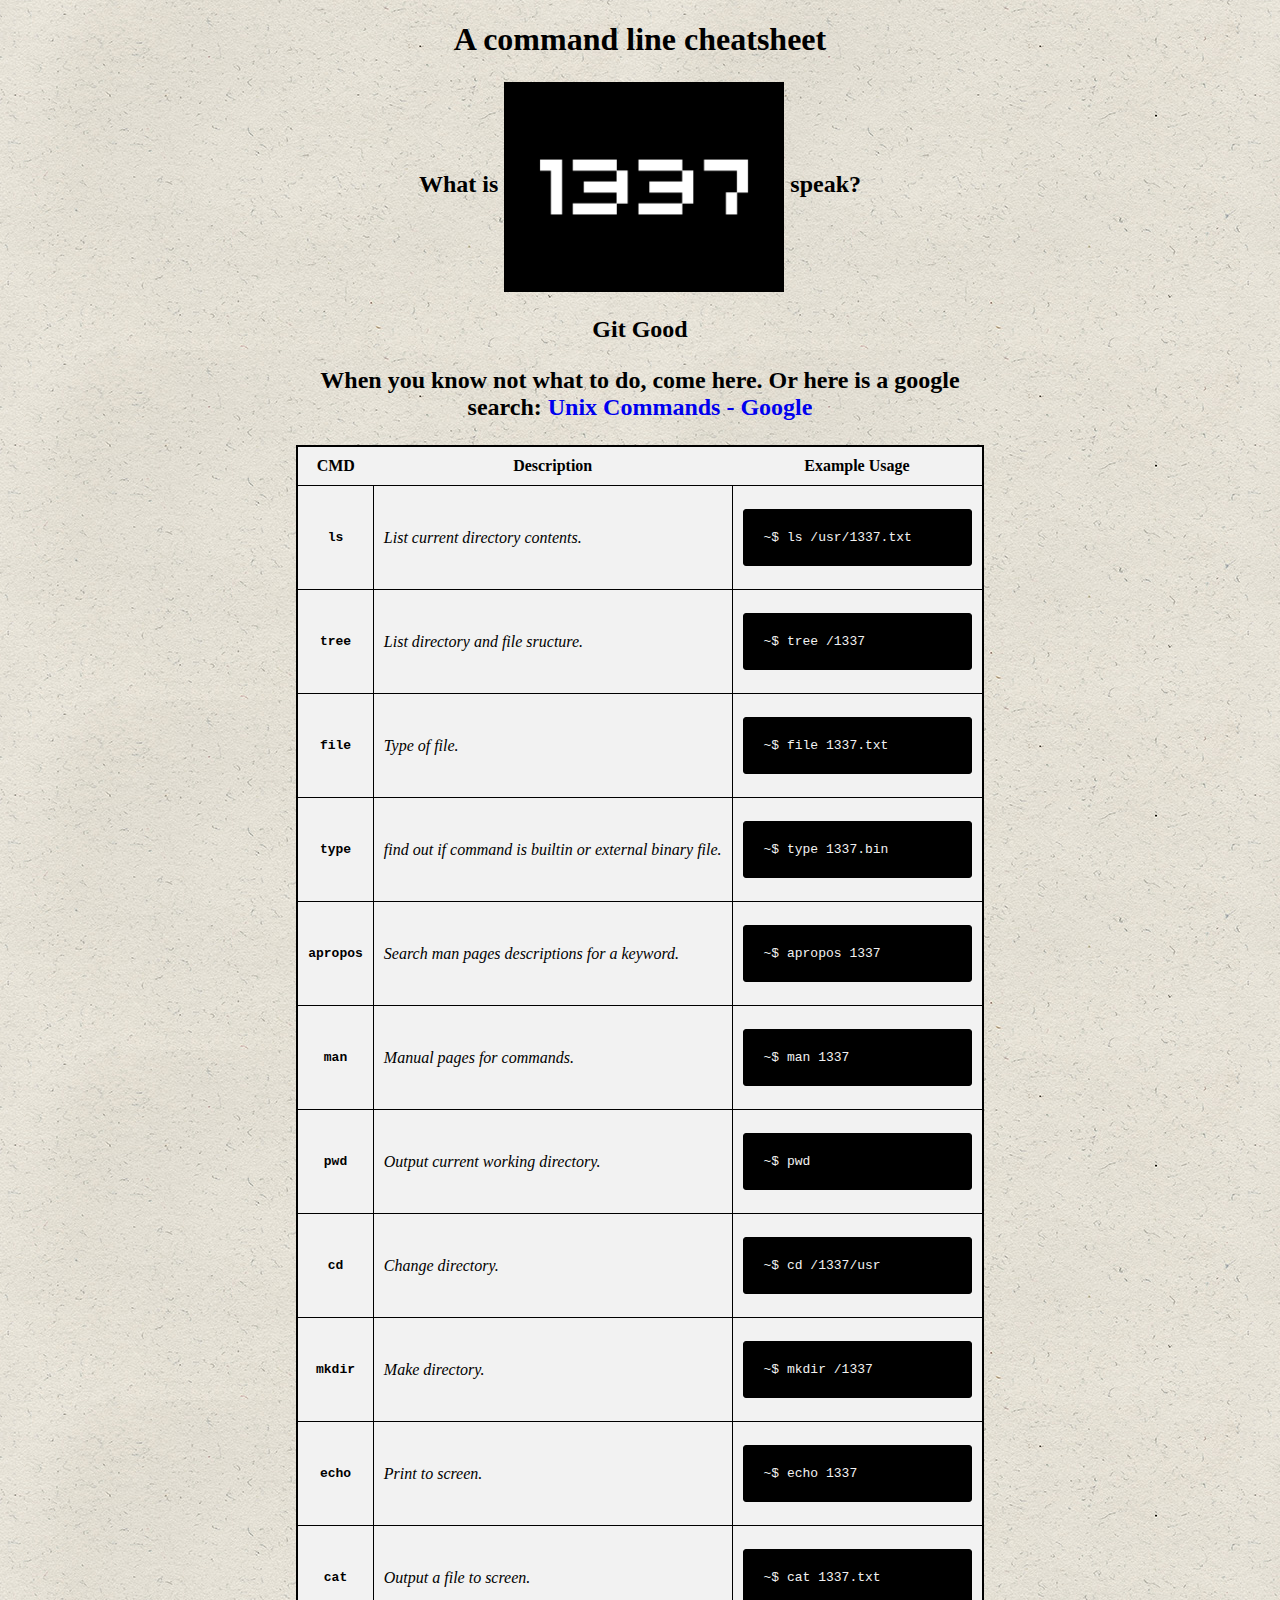
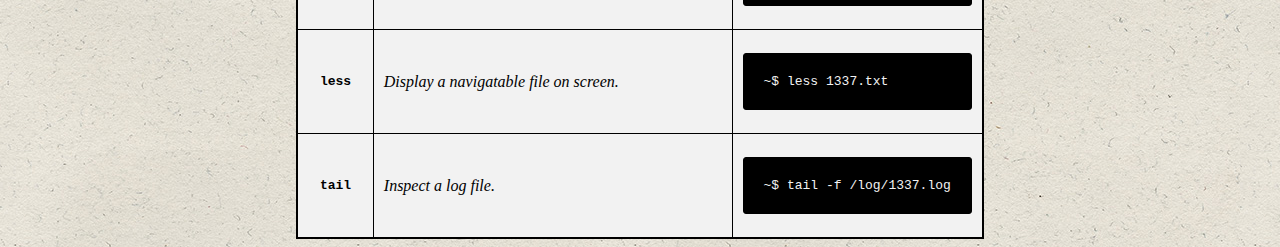
<file: workspace/index.html>
<!DOCTYPE html>
<!-- HTML5 Hello world by kirupa - http://www.kirupa.com/html5/getting_your_feet_wet_html5_pg1.htm -->
<html lang="en-us">

<head>
<meta charset="utf-8">
<title>Handcoded cheatsheet</title>
<link rel="stylesheet" type="text/css" href="style.css">
</head>

<body>
<div id="mainContent">
<h1>A command line cheatsheet</h1>
<p class="animate">What is <a href="https://en.wikipedia.org/wiki/Leet"><img src="images/1337dui.png" alt="1337" /></a> speak?</p>
<h2>Git Good</h2>
<p>When you know not what to do, come here. Or here is a google search: <a href="https://www.google.com/search?q=unix+commands&ie=utf-8&oe=utf-8">Unix Commands - Google</a></p>
<table>
	<tr>
		<th>cmd</th>
		<th>Description</th>
		<th>Example Usage</th>
	</tr>
	<tr>
		<td>
			ls
		</td>
		<td>
			<span>List current directory contents.</span>
		</td>
		<td>
			<pre>~$ ls /usr/1337.txt</pre>
		</td>
	</tr>
	<tr>
		<td>
			tree
		</td>
		<td>
			<span>List directory and file sructure.</span>
		</td>
		<td>
			<pre>~$ tree /1337</pre>
		</td>
	</tr>
	<tr>
		<td>
			file
		</td>
		<td>
			<span>Type of file.</span>
		</td>
		<td>
			<pre>~$ file 1337.txt</pre>
		</td>
	</tr>
	<tr>
		<td >
			type
		</td>
		<td>
			<span>find out if command is builtin or external binary file.</span>
		</td>
		<td id="hideMe">
			<pre>~$ type 1337.bin<span>echo "It's a trap!"</span></pre>
		</td>
	</tr>
	<tr>
		<td>
			apropos
		</td>
		<td>
			<span>Search man pages descriptions for a keyword.</span>
		</td>
		<td>
			<pre>~$ apropos 1337</pre>
		</td>
	</tr>
	<tr>
		<td>
			man
		</td>
		<td>
			<span>Manual pages for commands.</span>
		</td>
		<td>
			<pre>~$ man 1337</pre>
		</td>
	</tr>
	<tr>
		<td>
			pwd
		</td>
		<td>
			<span>Output current working directory.</span>
		</td>
		<td>
			<pre>~$ pwd</pre>
		</td>
	</tr>
	<tr>
		<td>
			cd
		</td>
		<td>
			<span>Change directory.</span>
		</td>
		<td>
			<pre>~$ cd /1337/usr</pre>
		</td>
	</tr>
	<tr>
		<td>
			mkdir
		</td>
		<td>
			<span>Make directory.</span>
		</td>
		<td>
			<pre>~$ mkdir /1337</pre>
		</td>
	</tr>
	<tr>
		<td>
			echo
		</td>
		<td>
			<span>Print to screen.</span>
		</td>
		<td>
			<pre>~$ echo 1337</pre>
		</td>
	</tr>
	<tr>
		<td>
			cat
		</td>
		<td>
			<span>Output a file to screen.</span>
		</td>
		<td>
			<pre>~$ cat 1337.txt</pre>
		</td>
	</tr>
	<tr>
		<td>
			less
		</td>
		<td>
			<span>Display a navigatable file on screen.</span>
		</td>
		<td>
			<pre>~$ less 1337.txt</pre>
		</td>
	</tr>
	<tr>
		<td>
			tail
		</td>
		<td>
			<span>Inspect a log file.</span>
		</td>
		<td>
			<pre>~$ tail -f /log/1337.log</pre>
		</td>
	</tr>
</table>
</div>
</body>
</html>
</file>
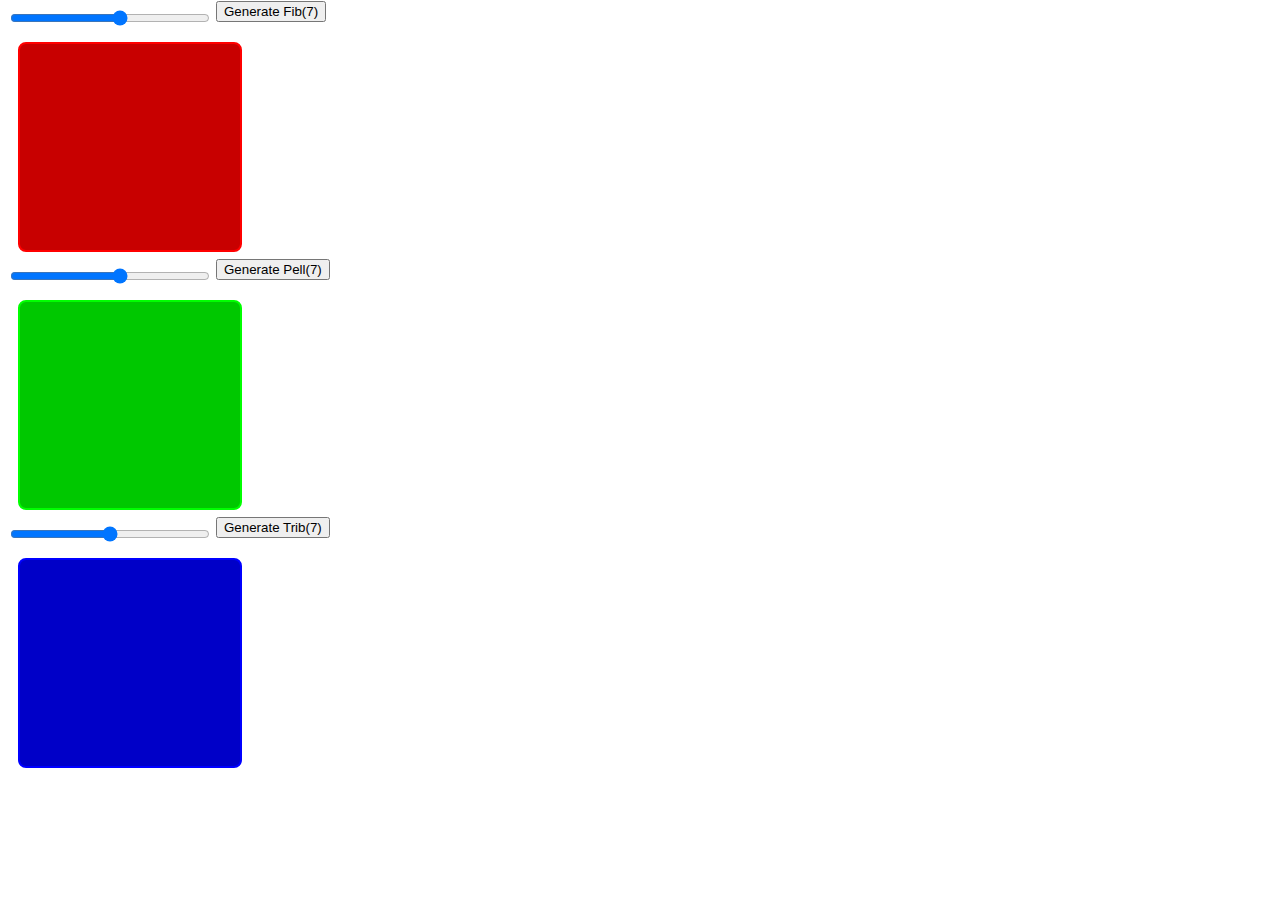
<file: workspace/js-user-interaction/index.html>
<!DOCTYPE html>
<html>
<head>
   <meta charset="utf-8">
   <title>User Interaction</title>
   <link href="style.css" rel="stylesheet" type="text/css" />
</head>
<body>
   <script src="scratchpad.js" type="text/javascript"></script>
   <input type="range" min="2" step="1" max="11" id="fibSlider" onchange="updateBtn('fib')">
   <button id="genFib" onclick="fib()">Generate Fib(1)</button>
   <br />
   <div class="red box"></div>
   <br />
   <input type="range" min="2" step="1" max="11" id="pellSlider" onchange="updateBtn('pell')">
   <button id="genPell" onclick="pell()">Generate pell(1)</button>
   <br />
   <div class="green box"></div>
   <br />
   <input type="range" min="3" step="1" max="11" id="tribSlider" onchange="updateBtn('trib')">
   <button id="genTrib" onclick="trib()">Generate Trib(1)</button>
   <br />
   <div class="blue box"></div>
   <br />
</body>
</html>
</file>
<file: workspace/style.css>
body {
    background-image: url("images/paper-background-5.jpg");
    background-repeat: repeat;
}

span {
    font-style: italic;
}

p {
    font-weight: bold;
    font-family: cursive;
    font-size: 1.5em;
}

table {
    text-align: left;
    background-color: #f2f2f2;
    border: solid 2px black;
    border-collapse: collapse;
    border-radius: 6px;
    margin: 0px auto;
}

td {
    border: solid 1px black;
    padding: 10px;
}

td:nth-child(1) {
    text-align: center;
    font-weight: bold;
    font-family: monospace;
}

th {
    text-align: center;
    padding: 10px;
}

th:first-of-type {
    text-transform: uppercase;
}

pre {
    color: #f2f2f2;
    background-color: #000000;
    padding: 20px;
    border: solid 1px black;
    border-radius: 3px;
}

img {
    vertical-align: -100px;
    width: 40%;
}

.animate {
    transition-duration: 1s;
}

p.animate:hover {
    animation: hoverText 2s forwards;
}


p.animate:hover img {
    animation: moveImg 2s forwards;
}

a {
    text-decoration: none;
}


a:visited {
    color: black;
}

a:hover {
    color: #002266;
}

#hideMe pre {
    /*-webkit-user-select: none;*/
    /*-moz-user-select: none;*/
    /*-ms-user-select: none;*/
    /*user-select: none;*/
}

#hideMe span {
    display: none;
    /*position: relative;*/
    /*right: 130px;*/
    -webkit-user-select: text;
    -moz-user-select: text;
    -ms-user-select: text;
    user-select: text;
}

#mainContent {
    width: 700px;
    margin: 0px auto;
    text-align: center;
}

@keyframes hoverText {
    from {
        text-shadow: none;
        transform: none;
    }
    to {
        text-shadow: grey 4px 6px 3px;
        transform: scale(1.2);
    }
}

@keyframes moveImg {
    from {
        top: 0px;
        box-shadow: none;
    }
    to {
        top: -40px;
        box-shadow: grey 4px 6px 3px;
    }
}
</file>
<file: workspace/js-user-interaction/style.css>
.tree-left {
    float: left;
    display: inline-block;
    margin-left: 4px;
}

.tree-left:nth-child(1) {
    width: 50%;
}

.tree-right {
    float: right;
    display: inline-block;
    margin-left: 4px;
}

.tree-right:nth-child(1) {
    width: 50%;
}

.tree-center {
    clear: both;
    display: inline-block;
    margin-left: 4px;
}

.box {
    font-family: 'helvetica neue', helvetica, sans-serif;
    letter-spacing: 1px;
    text-transform: capitalize;
    text-align: center;
    padding: 3px 10px;
    border: 2px solid;
    border-radius: 8px;
    cursor: pointer;
    margin:10px;
    text-shadow: 1px 1px 2px black;
    color: white;
}

.red {
    border-color: rgb(255, 0, 0);
    background-color: rgb(200, 0, 0);
    display: inline-block;
    min-width: 200px;
    min-height: 200px;
}

.green {
    border-color: rgb(0, 255, 0);
    background-color: rgb(0, 200, 0);
    display: inline-block;
    min-width: 200px;
    min-height: 200px;
}

.blue {
    border-color: rgb(0, 0, 255);
    background-color: rgb(0, 0, 200);
    display: inline-block;
    min-width: 200px;
    min-height: 200px;
}

input {
    width: 200px;
}

button {
    position: relative;
    bottom: 10px;
}
</file>
